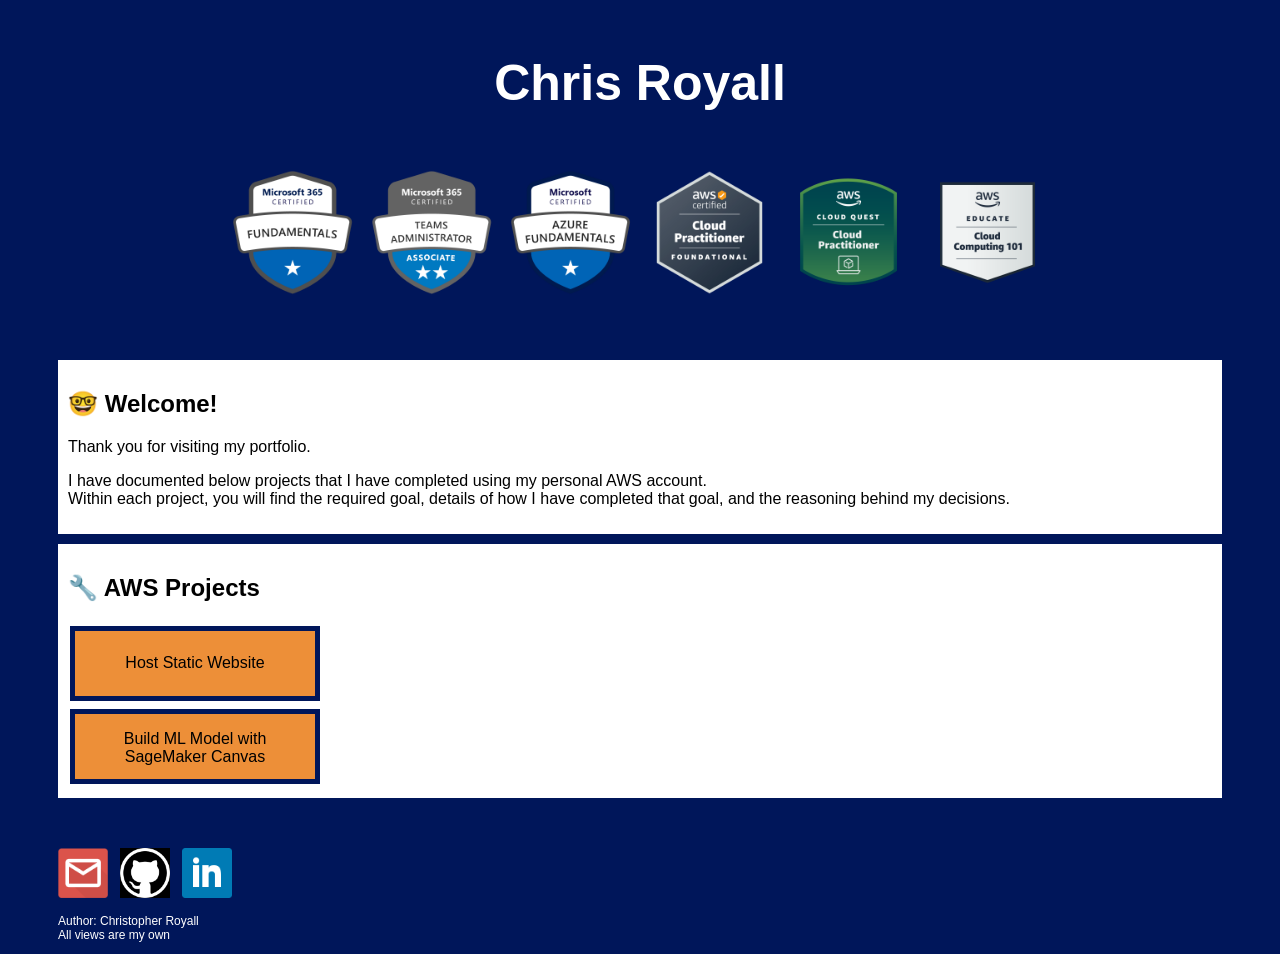
<file: index.html>
<!DOCTYPE html>
<html>

<head>
  <link rel="stylesheet" href="style.css">
  <title>Chris Royall</title>
  </head>

  <body>
      <h1>
      Chris Royall</br>
      
      </br>
      <img src="images/microsoft-365-certified-fundamentals.png" style="width:125px;height:125px;">
      <img src="images/CERT-Associate-Microsoft365-Teams-Administrator.png" style="width:125px;height:125px;">
      <img src="images/microsoft-certified-azure-fundamentals.png" style="width:125px;height:125px;">
      <img src="images/aws-certified-cloud-practitioner%20v2.png" style="width:125px;height:125px;">
      <img src="images/aws-cloud-quest-cloud-practitioner.png" style="width:125px;height:125px;">
      <img src="images/aws-educate-introduction-to-cloud-101.png" style="width:125px;height:125px;">
      </h1>

<div>
<h2>&#129299 Welcome!</h2>
<p>Thank you for visiting my portfolio.</p>
<p>I have documented below projects that I have completed using my personal AWS account.</br>
  Within each project, you will find the required goal, details of how I have completed that goal, and the reasoning behind my decisions.</p>
</div>

<div>
  <h2>&#128295 AWS Projects</h2>
  <a href="https://www.chrisroyall.com/awshoststaticwebsite"><button class="button button1">Host Static Website</button></a></br>
  <a href="https://www.chrisroyall.com/awsbuildmlmodelsagemaker"><button class="button button1">Build ML Model with SageMaker Canvas</button></a> 
  </div>
  
  </body>

  <footer>
    <a href="mailto:chris@chrisroyall.com"><img src="images/email.png" style="width:50px;height:50px;"></a>&nbsp;&nbsp;&nbsp;
      <a href="https://github.com/chris-royall" target="_blank"><img src="images/github.jpeg" style="width:50px;height:50px;"></a>&nbsp;&nbsp;&nbsp;
      <a href="https://linkedin.com/in/chris-royall" target="_blank"><img src="images/linkedin.png" style="width:50px;height:50px;"></a></br>
    <p>Author: Christopher Royall</br>
    All views are my own</p>
  </footer>

</html>
</file>
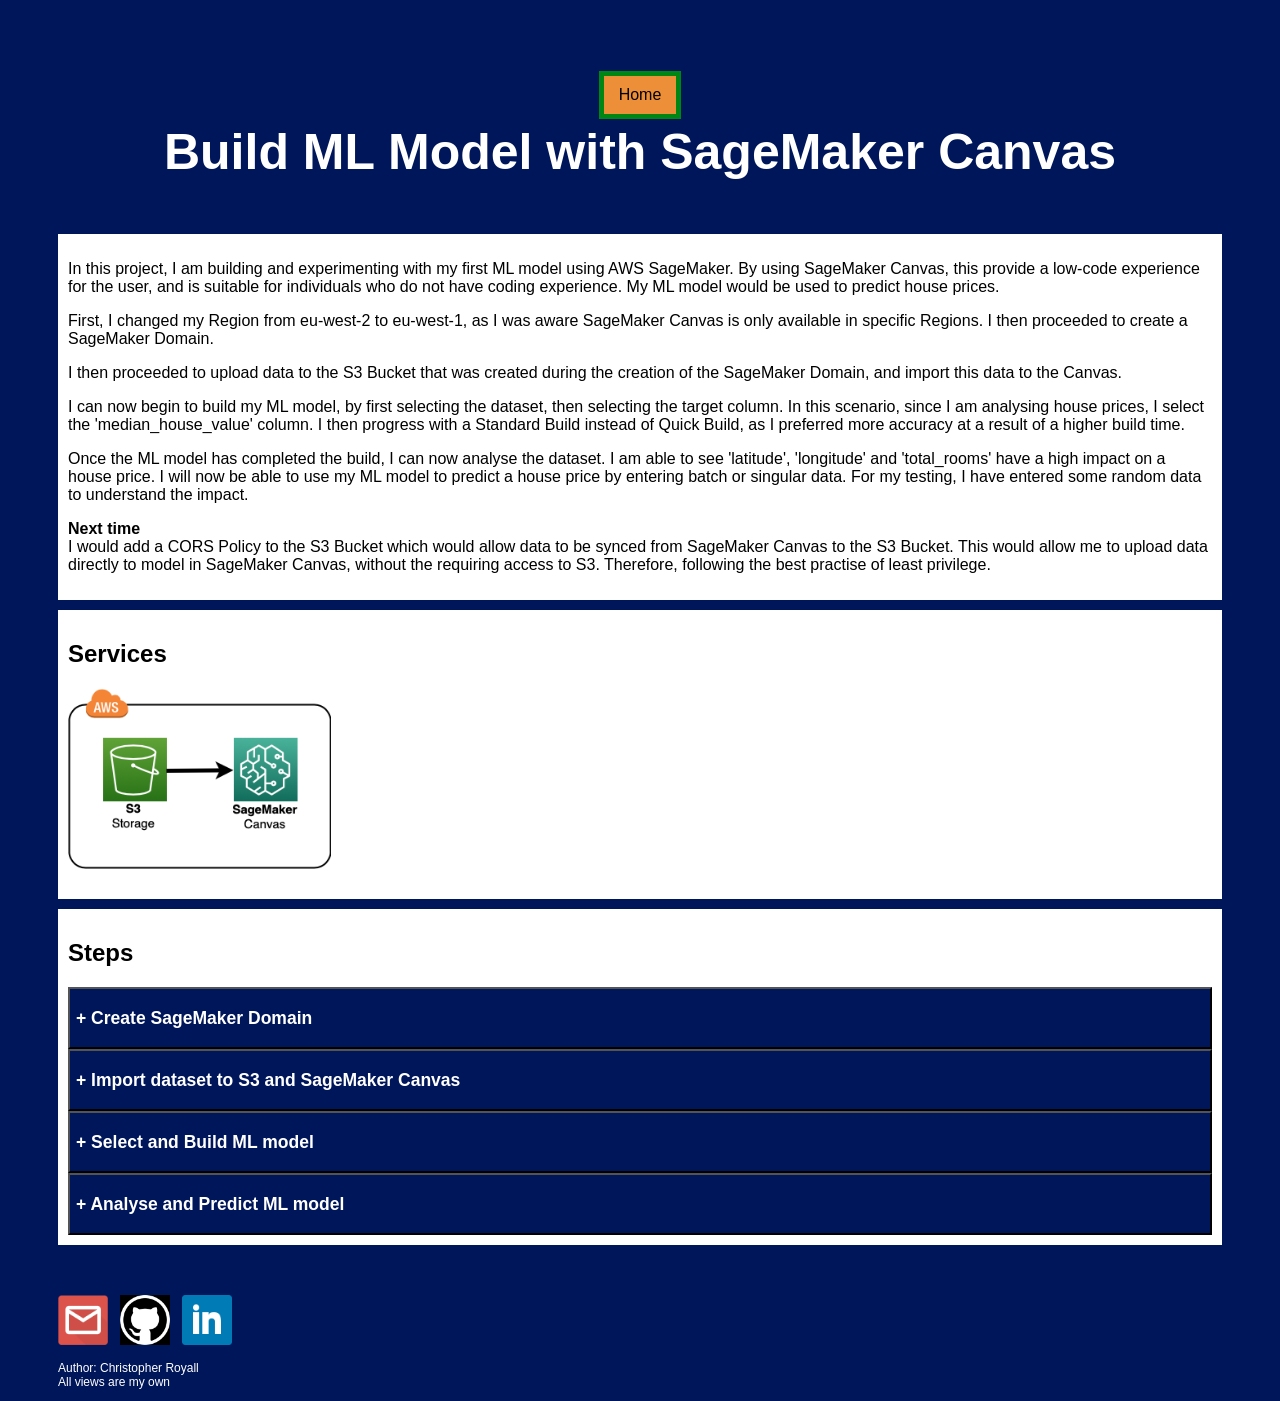
<file: awsbuildmlmodelsagemaker/index.html>
<!DOCTYPE html>
<html>

<head>
  <link rel="stylesheet" href="style.css">
  <title>Chris Royall - Build ML Model with SageMaker Canvas</title>
  </head>

  <body>
<h1><a href="https://chrisroyall.com"><button class="homebutton homebutton1">Home</button></a></br>

  Build ML Model with SageMaker Canvas</h1>
</h1>
<div>
<p>In this project, I am building and experimenting with my first ML model using AWS SageMaker. By using SageMaker Canvas, this provide a low-code experience for the user, and is suitable for individuals who do not have coding experience. My ML model would be used to predict house prices.</p>
<p>First, I changed my Region from eu-west-2 to eu-west-1, as I was aware SageMaker Canvas is only available in specific Regions. I then proceeded to create a SageMaker Domain.</p>
<p>I then proceeded to upload data to the S3 Bucket that was created during the creation of the SageMaker Domain, and import this data to the Canvas.</p>
<p>I can now begin to build my ML model, by first selecting the dataset, then selecting the target column. In this scenario, since I am analysing house prices, I select the 'median_house_value' column. I then progress with a Standard Build instead of Quick Build, as I preferred more accuracy at a result of a higher build time.</p>
<p>Once the ML model has completed the build, I can now analyse the dataset. I am able to see 'latitude', 'longitude' and 'total_rooms' have a high impact on a house price. I will now be able to use my ML model to predict a house price by entering batch or singular data. For my testing, I have entered some random data to understand the impact.</p>
<p><b>Next time</b></br>
  I would add a CORS Policy to the S3 Bucket which would allow data to be synced from SageMaker Canvas to the S3 Bucket. This would allow me to upload data directly to model in SageMaker Canvas, without the requiring access to S3. Therefore, following the best practise of least privilege.</p>
</div>

<div>
<h2>Services</h2>
<p><img src="images/awsbuildmlmodelsagemaker.png" style="width:23%;height:23%;"></p>
</div>
    
<div>
<h2>Steps</h2>

<button type="button" class="collapsible"><h3>+ Create SageMaker Domain</h3></button>
<div class="content">
  <ol>
    <p><li>First, I navigated to 'SageMaker' and selected 'Create a SageMaker domain'.</br>
      <img src="images/1.1.png" style="width:95%;height:95%;"></li></p>
    <p><li>I entered a 'Name' for the new Domain, a 'Name' for the User profile.</br>
      I created a new Execution Role with access to all S3 Buckets.</br>
      <img src="images/1.2.png" style="width:95%;height:95%;"></li></p>
  </ol>
</br>
</div>

<button type="button" class="collapsible"><h3>+ Import dataset to S3 and SageMaker Canvas</h3></button>
<div class="content">
  <ol>
    <p><li>I navigated to 'S3' and selected the 'sagemaker-studio' Bucket.</br>
      <img src="images/2.1.png" style="width:95%;height:95%;"></li></p>
    <p><li>I imported the dataset and selected 'Upload'.</br>
      <img src="images/2.2.png" style="width:95%;height:95%;"></li></p>
    <p><li>I then navigated back to the SageMaker domain previously created, and selected 'Launch', then 'Canvas'.</br>
      <img src="images/2.3.png" style="width:95%;height:95%;"></li></p>
    <p><li>Next, I selected 'Import'.</br>
      <img src="images/2.4.png" style="width:95%;height:95%;"></li></p>
    <p><li>To locate the file, I selected 'S3', then selected the file, then 'Import data'.</br>
      <img src="images/2.5.png" style="width:95%;height:95%;"></li></p>
  </ol>
</br>
</div>

<button type="button" class="collapsible"><h3>+ Select and Build ML model</h3></button>
<div class="content">
  <ol>
    <p><li>To build my model, I navigated to 'New model', added a 'Model name', then selected 'Create'.</br>
      <img src="images/3.1.png" style="width:95%;height:95%;"></li></p>
    <p><li>I selected the dataset I previously uploaded, then navigated to 'Select dataset'.</br>
      <img src="images/3.2.png" style="width:95%;height:95%;"></li></p>
    <p><li>I used the drop-down menu to select my required 'Target column'.</br>
      In this scenario, I wanted to analyse house prices.</br>
      I then selected 'Standard build' to get the most accurate results.</br>
      <img src="images/3.3.png" style="width:95%;height:95%;"></li></p>
  </ol>
</br>
</div>

<button type="button" class="collapsible"><h3>+ Analyse and Predict ML model</h3></button>
<div class="content">
  <ol>
    <p><li>I selected 'Predict'.</br>
      <img src="images/4.1.png" style="width:95%;height:95%;"></li></p>
    <p><li>I proceeded to run a 'Single prediction'.</br>
      I increased the 'total_rooms' value by 25%.</br>
      <img src="images/4.2.png" style="width:95%;height:95%;"></li></p>
  </ol>
</br>
</div>
  
  </div>

</body>

  <footer>
    <a href="mailto:chris@chrisroyall.com"><img src="images/email.png" style="width:50px;height:50px;"></a>&nbsp;&nbsp;&nbsp;
      <a href="https://github.com/chris-royall" target="_blank"><img src="images/github.jpeg" style="width:50px;height:50px;"></a>&nbsp;&nbsp;&nbsp;
      <a href="https://linkedin.com/in/chris-royall" target="_blank"><img src="images/linkedin.png" style="width:50px;height:50px;"></a></br>
    <p>Author: Christopher Royall</br>
    All views are my own</p>
  </footer>

<script type="text/javascript" src="script.js"></script>

</html>
</file>
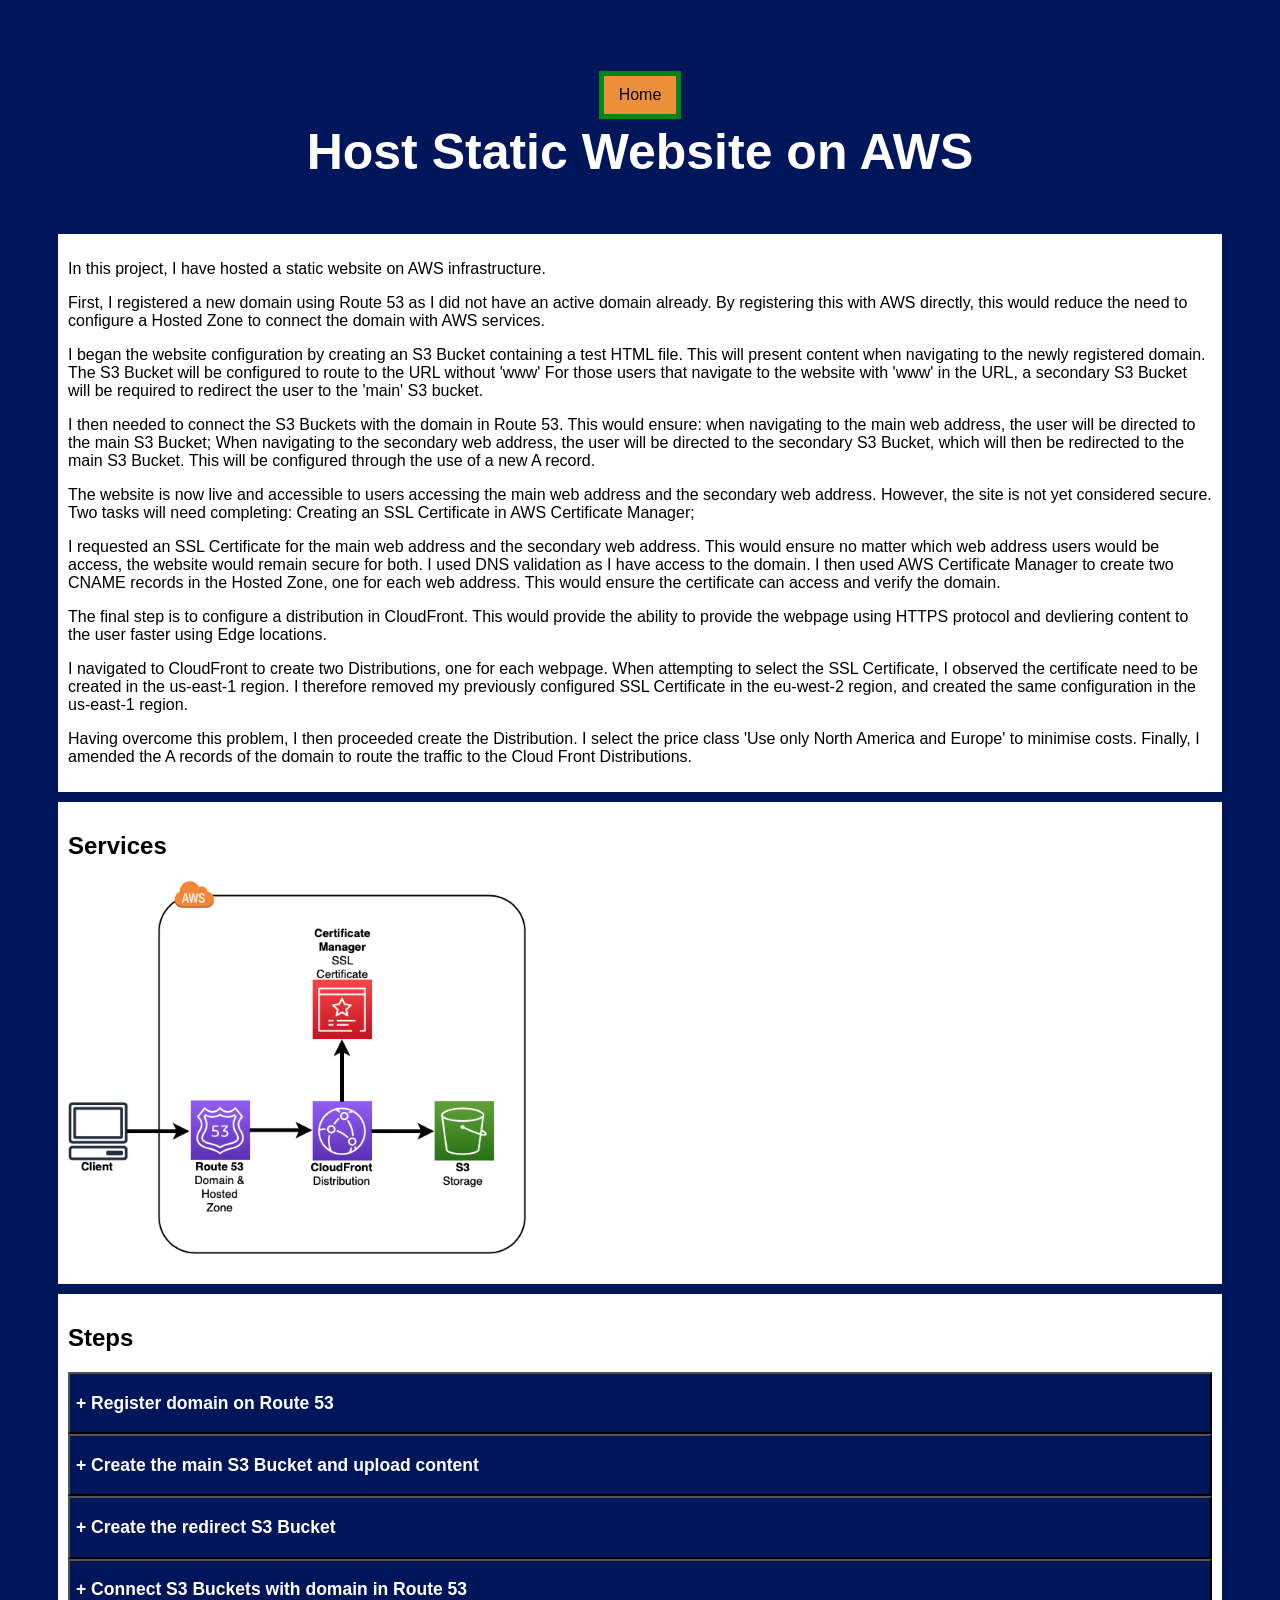
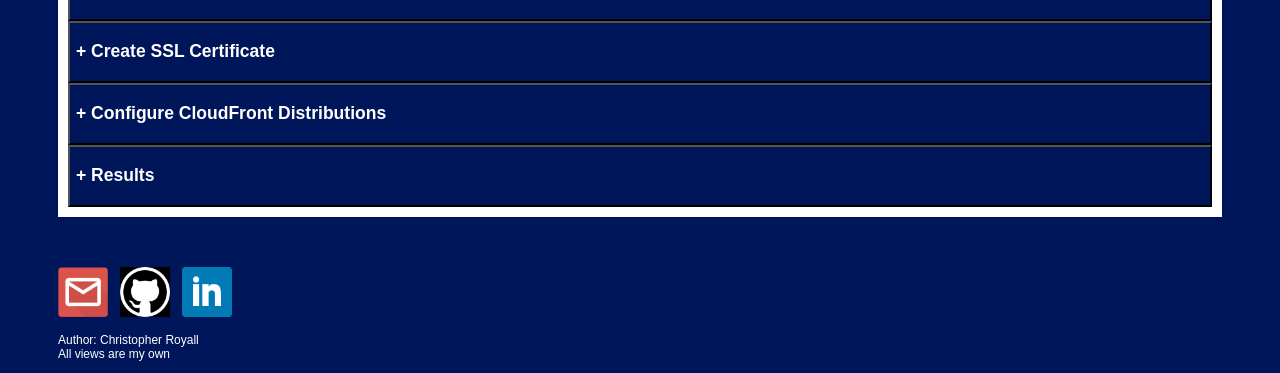
<file: awshoststaticwebsite/index.html>
<!DOCTYPE html>
<html>

<head>
  <link rel="stylesheet" href="style.css">
  <title>Chris Royall - Host Static Website</title>
  </head>

  <body>
<h1><a href="https://chrisroyall.com"><button class="homebutton homebutton1">Home</button></a></br>

  Host Static Website on AWS</h1>
</h1>
<div>
<p>In this project, I have hosted a static website on AWS infrastructure.</p>
<p>First, I registered a new domain using Route 53 as I did not have an active domain already. By registering this with AWS directly, this would reduce the need to configure a Hosted Zone to connect the domain with AWS services.</p>
<p>I began the website configuration by creating an S3 Bucket containing a test HTML file. This will present content when navigating to the newly registered domain. The S3 Bucket will be configured to route to the URL without 'www' For those users that navigate to the website with 'www' in the URL, a secondary S3 Bucket will be required to redirect the user to the 'main' S3 bucket.</p>
<p>I then needed to connect the S3 Buckets with the domain in Route 53. This would ensure: when navigating to the main web address, the user will be directed to the main S3 Bucket; When navigating to the secondary web address, the user will be directed to the secondary S3 Bucket, which will then be redirected to the main S3 Bucket. This will be configured through the use of a new A record.</p>
<p>The website is now live and accessible to users accessing the main web address and the secondary web address. However, the site is not yet considered secure. Two tasks will need completing: Creating an SSL Certificate in AWS Certificate Manager;</p>
<p>I requested an SSL Certificate for the main web address and the secondary web address. This would ensure no matter which web address users would be access, the website would remain secure for both. I used DNS validation as I have access to the domain. I then used AWS Certificate Manager to create two CNAME records in the Hosted Zone, one for each web address. This would ensure the certificate can access and verify the domain.</p>
<p>The final step is to configure a distribution in CloudFront. This would provide the ability to provide the webpage using HTTPS protocol and devliering content to the user faster using Edge locations.</p>
<p>I navigated to CloudFront to create two Distributions, one for each webpage. When attempting to select the SSL Certificate, I observed the certificate need to be created in the us-east-1 region. I therefore removed my previously configured SSL Certificate in the eu-west-2 region, and created the same configuration in the us-east-1 region.</p>
<p>Having overcome this problem, I then proceeded create the Distribution. I select the price class 'Use only North America and Europe' to minimise costs. Finally, I amended the A records of the domain to route the traffic to the Cloud Front Distributions.</p>
</div>

<div>
<h2>Services</h2>
<p><img src="images/awshoststaticwebsite.png" style="width:40%;height:40%;"></p>
</div>
    
<div>
<h2>Steps</h2>

<button type="button" class="collapsible"><h3>+ Register domain on Route 53</h3></button>
<div class="content">
  <ol>
    <p><li>First, I navigate to 'Route 53' and select 'Register domain'.</br>
      <img src="images/1.1.png" style="width:95%;height:95%;"></li></p>
    <p><li>I entered my chosen domain domain and select 'Check' and 'Add to cart'.</br>
      Then I selected all mandatory fields and selected 'Complete Order'.</br>
      My domain is now ready to use.</br>
      <img src="images/1.2.png" style="width:95%;height:95%;"></li></p>
  </ol>
</br>
</div>
  
<button type="button" class="collapsible"><h3>+ Create the main S3 Bucket and upload content</h3></button>
<div class="content">
  <ol>
    <p><li>I navigated to 'S3' and selected 'Create bucket'.</br>
      <img src="images/2.1.png" style="width:95%;height:95%;"></li></p>
    <p><li>I entered the 'Bucket name' as the 'main' web address and unticked 'Block all public access', to make content within the bucket externally accessible.</br>
      Then, I selected 'Create bucket'.</br>
      <img src="images/2.2.png" style="width:95%;height:95%;"></li></p>
    <p><li>To upload content to the bucket, I selected 'Upload', 'Add files' and selected the index.html file that I wanted to be presented.</br>
      <img src="images/2.3.png" style="width:95%;height:95%;"></li></p>
    <p><li>I navigated to the Bucket and selected 'Permissions', 'Bucket policy, then 'Edit'. </br>
      I entered a policy to allow read access to the Bucket content, then selected 'Save changes.'.</br>
      <img src="images/2.4.png" style="width:95%;height:95%;"></li></p>
<p><li>To edit the hosting settings, I navigated to the Bucket and selected "Properties'.</br>
      Next I navigated to 'Static website hosting', 'Edit' and selected 'Enable' for 'Static website hosting' and selected 'Host a static website' for 'Hosting type'.</br>
      Then I selected 'Save changes'.</br>
      <img src="images/2.5.png" style="width:95%;height:95%;"></li></p>
  </ol>
  </br>
</div>

<button type="button" class="collapsible"><h3>+ Create the redirect S3 Bucket</h3></button>
<div class="content">
  <ol>
    <p><li>I navigated to 'S3' and selected 'Create bucket'.</br>
      <img src="images/3.1.png" style="width:95%;height:95%;"></li></p>
    <p><li>I entered the 'Bucket name' as the 'secondary' web address.</br>
      Then, selected 'Create bucket'.</br>
      <img src="images/3.2.png" style="width:95%;height:95%;"></li></p>
    <p><li>To edit the hosting settings, I navigated to the Bucket and select "Properties'.</br>
      Next I navigated to 'Static website hosting', 'Edit' and selected 'Enable' for 'Static website hosting' and selected 'Redirect requests for an object' for 'Hosting type'.</br>
      I also entered the 'main' website into 'Host name' and selected 'None' for 'Protocol'.</br>
      I then selected 'Save changes'.</br>
      <img src="images/3.3.png" style="width:95%;height:95%;"></li></p>
    </ol>
  </br>
  </div>

  <button type="button" class="collapsible"><h3>+ Connect S3 Buckets with domain in Route 53</h3></button>
  <div class="content">
  <ol>
    <p><li>I navigate to 'Route 53', selected the domain, then 'Create record'.</br></br>
      <img src="images/4.1.png" style="width:95%;height:95%;"></li></p>
      <p><li>I created a new A record to route traffic to the 'main' S3 Bucket.</br>
      <img src="images/4.2.png" style="width:95%;height:95%;"></li></p>
    <p><li>I repeated the same process to create another A record to route traffic to the 'secondary' S3 Bucket.</br>
      <img src="images/4.3.png" style="width:95%;height:95%;"></li></p>
  </ol>
  </br>
</div>
  
  <button type="button" class="collapsible"><h3>+ Create SSL Certificate</h3></button>
  <div class="content">
  <ol>
  <p><li>I navigated to 'Certificate Manager' and selected 'Request'.</br>
      <img src="images/5.1.png" style="width:95%;height:95%;"></li></p>
  <p><li>I entered the 'Fully Qualified Domain Names' and selected the 'DNS validation' method.</br>
          Then selected 'Request.</br>
      <img src="images/5.2.png" style="width:95%;height:95%;"></li></p>
   <p><li>I navigated to the newly created certificate and selected 'Create records for Route 53.</br>
          I then reviewed the content and selected 'Create records'.</br>
      <img src="images/5.3.png" style="width:95%;height:95%;"></li></p>
  </ol>
  </br>
  </div>
  
  <button type="button" class="collapsible"><h3>+ Configure CloudFront Distributions</h3></button>
  <div class="content">
  <ol>
  <p><li>First, I navigated to the main S3 Bucket and copied endpoint URL.</br>
      <img src="images/6.1.png" style="width:95%;height:95%;"></li></p>
  <p><li>I navigated to 'CloudFront' and selected 'Create a CloudFront distribution.</br>
      <img src="images/6.2.png" style="width:95%;height:95%;"></li></p>
 <p><li>I entered the copied URL into 'Origin domain'.</br>
      <img src="images/6.3.png" style="width:95%;height:95%;"></li></p>
   <p><li>Then, I selected 'Redirect HTTP to HTTPS'.</br>
      <img src="images/6.4.png" style="width:95%;height:95%;"></li></p>
   <p><li>I selected the Price Class, entered the Alternative Domain Name as the main web address, and the Custom SSL Certificate.</br>
      <img src="images/6.5.png" style="width:95%;height:95%;"></li></p>
   <p><li>I repeated the same process to create another Distribution for the secondary web address.</br>
          Then, I navigated to S3 and changed the secondary S3 Bucket to use HTTPS protocol</br>
      <img src="images/6.6.png" style="width:95%;height:95%;"></li></p>
   <p><li>Change the A records for the main web address and secondary web address to route traffic to the CloudFront Distributions</br>
      <img src="images/6.7.png" style="width:95%;height:95%;"></li></p>
  </ol>
  </br>
  </div>

<button type="button" class="collapsible"><h3>+ Results</h3></button>
<div class="content">
  <p>The user is now presented with the https webpage when navigating to the main web address (xxxxx.com) or the secondary web address (www.xxxxx.com).</br>
    The web address is also secure with the SSL Certificate and is visible to users.</br>
    <img src="images/7.1.png" style="height:50px;"></br>
    <img src="images/7.2.png" style="height:50px;"></p>
  </br>
  </div> 

  </div>

</body>

  <footer>
    <a href="mailto:chris@chrisroyall.com"><img src="images/email.png" style="width:50px;height:50px;"></a>&nbsp;&nbsp;&nbsp;
      <a href="https://github.com/chris-royall" target="_blank"><img src="images/github.jpeg" style="width:50px;height:50px;"></a>&nbsp;&nbsp;&nbsp;
      <a href="https://linkedin.com/in/chris-royall" target="_blank"><img src="images/linkedin.png" style="width:50px;height:50px;"></a></br>
    <p>Author: Christopher Royall</br>
    All views are my own</p>
  </footer>

<script type="text/javascript" src="script.js"></script>

</html>
</file>
<file: style.css>
h1 {
  font-family: Arial, sans-serif;
}

h2 {
  font-family: Arial, sans-serif;
  color:rgb(0, 0, 0)
}

p {
  font-family: Arial, sans-serif;
}

li {
  font-family: Arial, sans-serif;
}

div {
  margin-top: 10px;
  margin-bottom: 10px;
  margin-right: 50px;
  margin-left: 50px;
  background-color: rgb(255, 255, 255);
  padding: 10px;
}

h1 {
  padding: 20px;
  background-color: rgb(0, 22, 90);
  text-align: center;
  font-size: 50px;
  color:rgb(255, 255, 255)
}

body {
  background-color: rgb(0, 22, 90);
}

footer {
  margin-top: 50px;
  margin-bottom: 10px;
  margin-right: 50px;
  margin-left: 50px;
  color: white;
  font-size: 12px;
}

.button {
  border: none;
  color: white;
  padding: 16px 32px;
  text-align: center;
  text-decoration: none;
  display: inline-block;
  font-size: 16px;
  margin: 4px 2px;
  transition-duration: 0.3s;
  cursor: pointer;
  height: 75px;
  width: 250px;
}

.button1 {
  background-color: rgb(237, 143, 56); 
  color: rgb(0, 0, 0); 
  border: 5px solid rgb(0, 22, 90);
}

.button1:hover {
  background-color: rgb(0, 22, 90);
  color: white;
  border: 5px solid rgb(237, 143, 56);
}
</file>
<file: awsbuildmlmodelsagemaker/style.css>
h1 {
  font-family: Arial, sans-serif;
}

h2 {
  font-family: Arial, sans-serif;
  color:rgb(0, 0, 0)
}

h3 {
  font-family: Arial, sans-serif;
}

p {
  font-family: Arial, sans-serif;
}

td {
  font-family: Arial, sans-serif;
  text-align: center;
}

li {
  font-family: Arial, sans-serif;
}

div {
  margin-top: 10px;
  margin-bottom: 10px;
  margin-right: 50px;
  margin-left: 50px;
  background-color: rgb(255, 255, 255);
  padding: 10px;
}

h1 {
  padding: 20px;
  background-color: rgb(0, 22, 90);
  text-align: center;
  font-size: 50px;
  color:rgb(255, 255, 255)
}

body {
  background-color: rgb(0, 22, 90);
}

footer {
  margin-top: 50px;
  margin-bottom: 10px;
  margin-right: 50px;
  margin-left: 50px;
  color: white;
  font-size: 12px;
}

.collapsible {
  background-color: rgb(0, 22, 90);
  color: white;
  cursor: pointer;
  width: 100%;
  text-align: left;
  font-size: 15px;
}

.active, .collapsible:hover {
  background-color: rgb(237, 143, 56);
  transition-duration: 0.3s;
}

.content {
  display: none;
  overflow: hidden;
  border-style: solid;
  border-top: 2px;
  border-bottom: 2px;
  border-color: rgb(237, 143, 56);
}

.homebutton {
  border: none;
  color: white;
  padding: 10px 15px;
  text-align: center;
  text-decoration: none;
  display: inline-block;
  font-size: 16px;
  margin: 4px 2px;
  transition-duration: 0.3s;
  cursor: pointer;
}

.homebutton1 {
  background-color: rgb(237, 143, 56); 
  color: rgb(0, 0, 0); 
  border: 5px solid rgb(0, 134, 18);
}

.homebutton1:hover {
  background-color: rgb(0, 134, 18);
  color: white;
  border: 5px solid rgb(237, 143, 56);
}
</file>
<file: awshoststaticwebsite/style.css>
h1 {
  font-family: Arial, sans-serif;
}

h2 {
  font-family: Arial, sans-serif;
  color:rgb(0, 0, 0)
}

h3 {
  font-family: Arial, sans-serif;
}

p {
  font-family: Arial, sans-serif;
}

td {
  font-family: Arial, sans-serif;
  text-align: center;
}

li {
  font-family: Arial, sans-serif;
}

div {
  margin-top: 10px;
  margin-bottom: 10px;
  margin-right: 50px;
  margin-left: 50px;
  background-color: rgb(255, 255, 255);
  padding: 10px;
}

h1 {
  padding: 20px;
  background-color: rgb(0, 22, 90);
  text-align: center;
  font-size: 50px;
  color:rgb(255, 255, 255)
}

body {
  background-color: rgb(0, 22, 90);
}

footer {
  margin-top: 50px;
  margin-bottom: 10px;
  margin-right: 50px;
  margin-left: 50px;
  color: white;
  font-size: 12px;
}

.collapsible {
  background-color: rgb(0, 22, 90);
  color: white;
  cursor: pointer;
  width: 100%;
  text-align: left;
  font-size: 15px;
}

.active, .collapsible:hover {
  background-color: rgb(237, 143, 56);
  transition-duration: 0.3s;
}

.content {
  display: none;
  overflow: hidden;
  border-style: solid;
  border-top: 2px;
  border-bottom: 2px;
  border-color: rgb(237, 143, 56);
}

.homebutton {
  border: none;
  color: white;
  padding: 10px 15px;
  text-align: center;
  text-decoration: none;
  display: inline-block;
  font-size: 16px;
  margin: 4px 2px;
  transition-duration: 0.3s;
  cursor: pointer;
}

.homebutton1 {
  background-color: rgb(237, 143, 56); 
  color: rgb(0, 0, 0); 
  border: 5px solid rgb(0, 134, 18);
}

.homebutton1:hover {
  background-color: rgb(0, 134, 18);
  color: white;
  border: 5px solid rgb(237, 143, 56);
}
</file>
